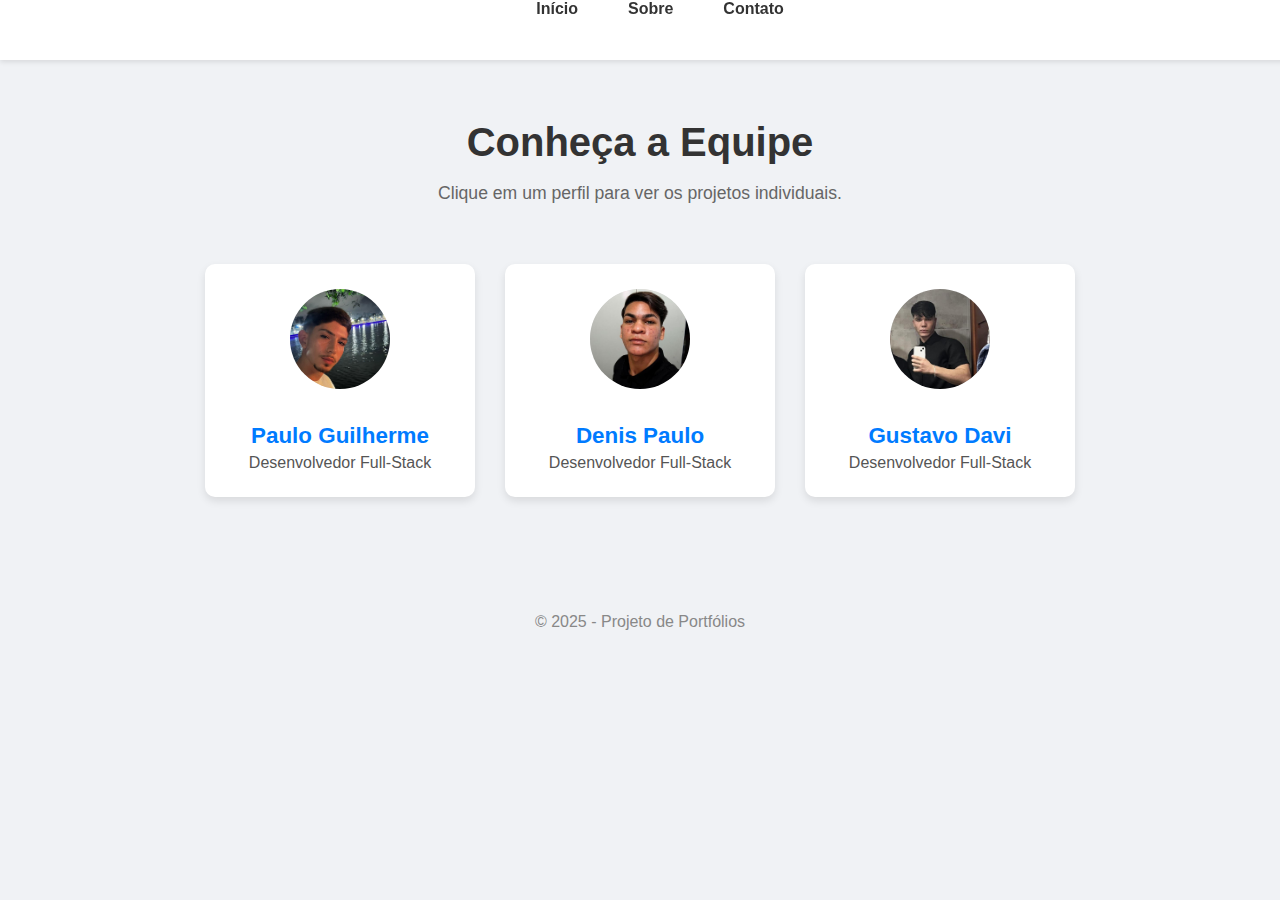
<file: index.html>
<!DOCTYPE html>
<html lang="pt-BR">
<head>
    <meta charset="UTF-8">
    <meta name="viewport" content="width=device-width, initial-scale=1.0">
    <title>Portfólio da Equipe</title>
    <link rel="stylesheet" href="style.css">
</head>
<body>
    <header>
        <nav>
            <ul>
                <li><a href="index.html">Início</a></li>
                <li><a href="pages/sobre.html">Sobre</a></li>
                <li><a href="pages/contato.html">Contato</a></li>
            </ul>
        </nav>
    </header>

    <main>
        <div class="page-title">
            <h1>Conheça a Equipe</h1>
            <p>Clique em um perfil para ver os projetos individuais.</p>
        </div>
        
        <section id="equipe">
            <!-- Paulo Guilherme -->
            <a href="pages/paulo-guilherme.html" class="perfil-link">
                <article class="perfil">
                    <img src="/pages/img/unnamed.jpg" alt="Foto do Paulo Guilherme">
                    <h2>Paulo Guilherme</h2>
                    <p>Desenvolvedor Full-Stack</p>
                </article>
            </a>

            <!-- Denis Paulo -->
            <a href="pages/denis-paulo.html" class="perfil-link">
                <article class="perfil">
                    <img src="/pages/img/djWagner.jpeg" alt="Foto do Denis Paulo">
                    <h2>Denis Paulo</h2>
                    <p>Desenvolvedor Full-Stack</p>
                </article>
            </a>

            <!-- Gustavo Davi -->
            <a href="pages/gustavo-davi.html" class="perfil-link">
                <article class="perfil">
                    <img src="/pages/img/paquita.jpeg" alt="Foto do Gustavo Davi">
                    <h2>Gustavo Davi</h2>
                    <p>Desenvolvedor Full-Stack</p>
                </article>
            </a>
        </section>

    </main>

    <footer>
        <p>&copy; 2025 - Projeto de Portfólios</p>
    </footer>

    <script src="/main.js"></script>
</body>
</html>
</file>
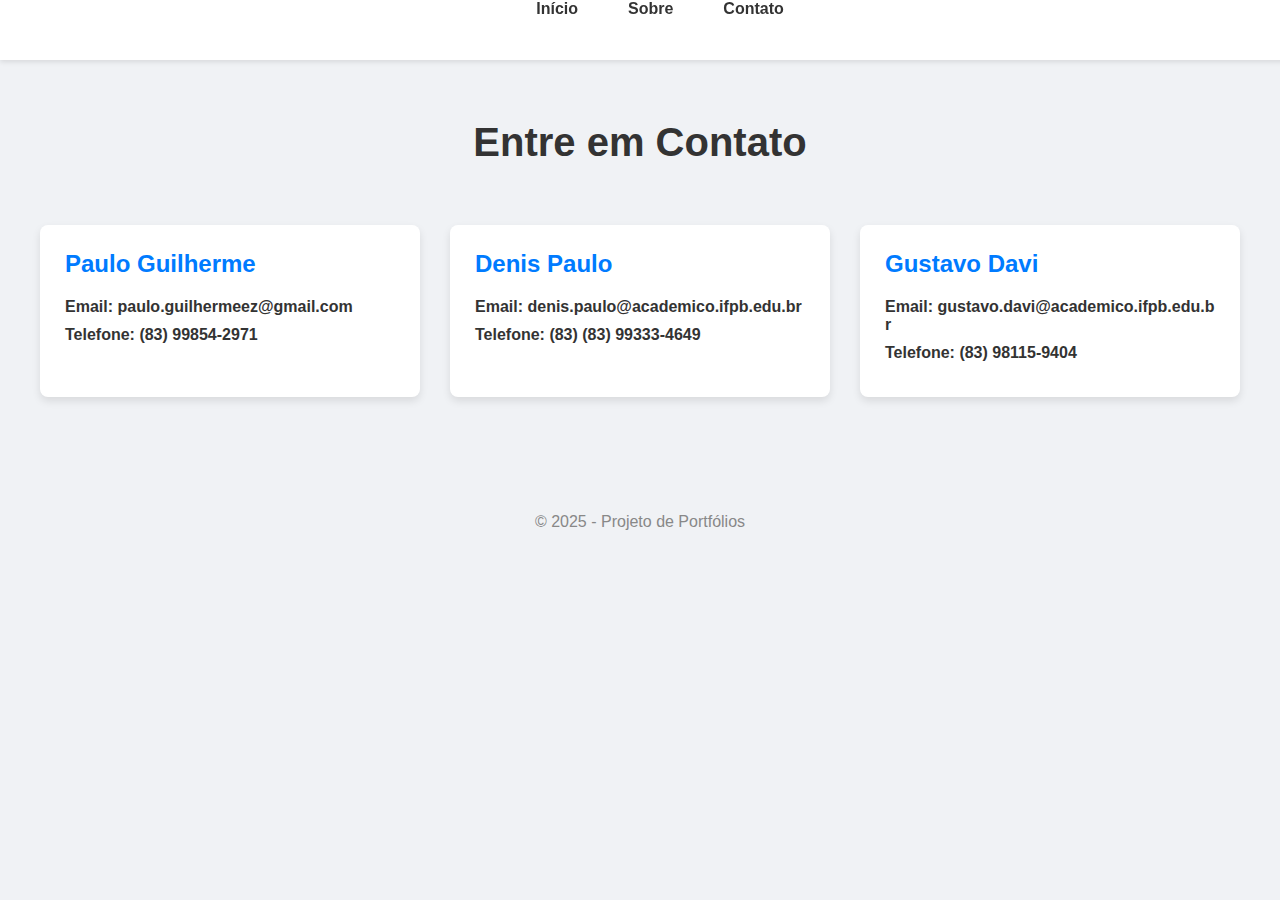
<file: pages/contato.html>
<!DOCTYPE html>
<html lang="pt-BR">
<head>
    <meta charset="UTF-8">
    <meta name="viewport" content="width=device-width, initial-scale=1.0">
    <title>Contato</title>
    <link rel="stylesheet" href="../style.css">
</head>
<body>
    <header>
        <nav>
            <ul>
                <li><a href="../index.html">Início</a></li>
                <li><a href="sobre.html">Sobre</a></li>
                <li><a href="contato.html">Contato</a></li>
            </ul>
        </nav>
    </header>

    <main>
        <div class="page-title">
            <h1>Entre em Contato</h1>
        </div>

        <section class="contact-grid">
            
            <article class="contact-card">
                <h2>Paulo Guilherme</h2>
                <p><strong>Email: paulo.guilhermeez@gmail.com</strong></p>
                <p><strong>Telefone: (83) 99854-2971</strong> </p>
            </article>

            
            <article class="contact-card">
                <h2>Denis Paulo</h2>
                <p><strong>Email: denis.paulo@academico.ifpb.edu.br</strong></p>
                <p><strong>Telefone: (83) (83) 99333-4649</strong></p>
            </article>

            
            <article class="contact-card">
                <h2>Gustavo Davi</h2>
                <p><strong>Email: gustavo.davi@academico.ifpb.edu.br</strong> </p>
                <p><strong>Telefone: (83) 98115-9404</strong></p>
            </article>
        </section>
    </main>

    <footer>
        <p>&copy; 2025 - Projeto de Portfólios</p>
    </footer>
</body>
</html>
</file>
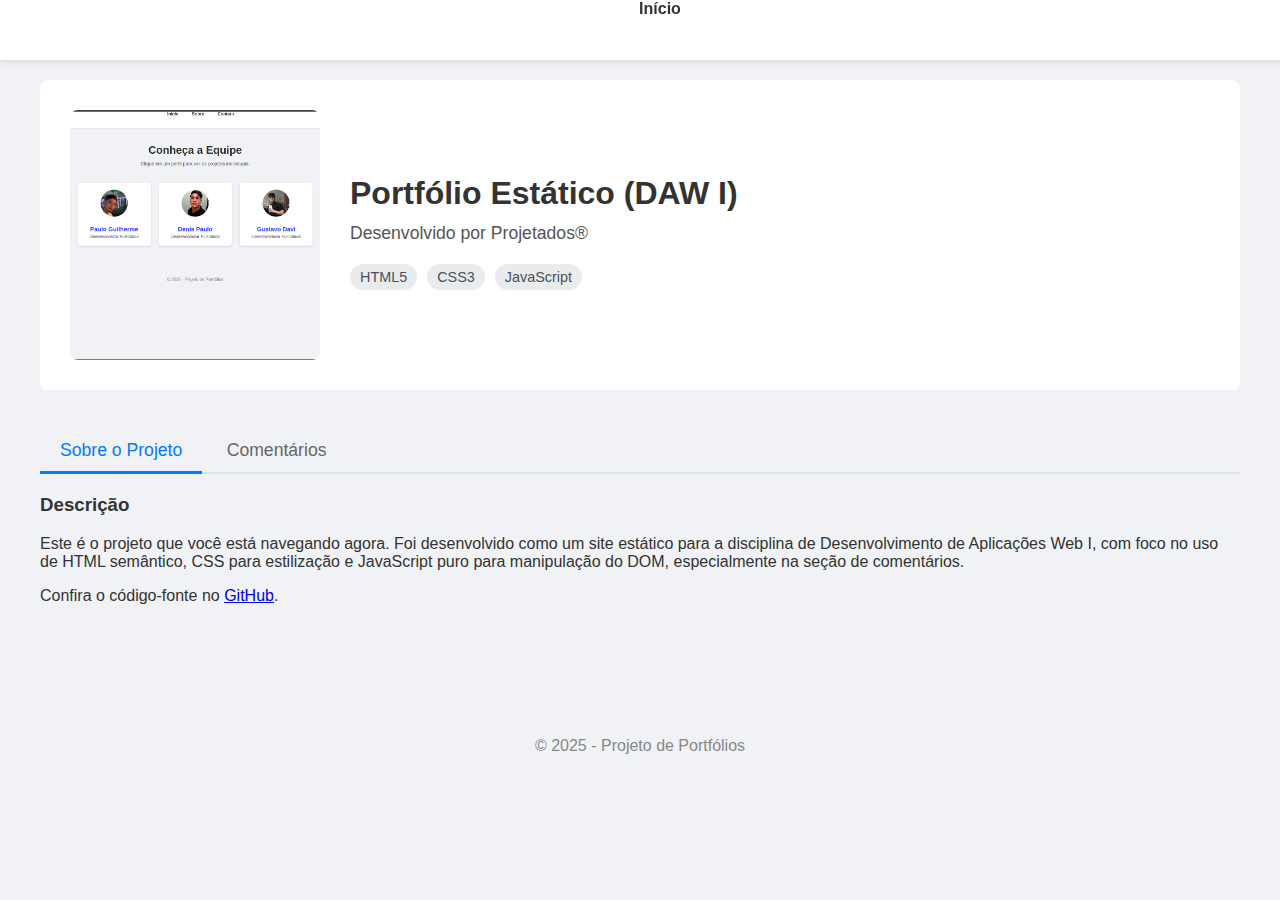
<file: pages/projeto-portfolio-estatico.html>
<!DOCTYPE html>
<html lang="pt-BR">
<head>
    <title>Projeto: Portfólio Estático</title>
    <link rel="stylesheet" href="../style.css">
</head>
<body>
    <header><nav><ul><li><a href="../index.html">Início</a></li></ul></nav></header>
    <main>
        <div class="projeto-detalhe">
            <img src="/pages/img/portestatic.png" alt="Capa do projeto Portfólio">
            <div class="projeto-detalhe-texto">
                <h1>Portfólio Estático (DAW I)</h1>
                <p class="projeto-criador">Desenvolvido por Projetados®</p>
                <div class="tags"><span>HTML5</span><span>CSS3</span><span>JavaScript</span></div>
            </div>
        </div>
        <div class="tabs-container">
            <div class="tab-nav">
                <button class="tab-button active" data-tab="sobre">Sobre o Projeto</button>
                <button class="tab-button" data-tab="comentarios">Comentários</button>
            </div>
            <div class="tab-content">
                <div id="sobre" class="tab-pane active">
                    <h3>Descrição</h3>
                    <p>Este é o projeto que você está navegando agora. Foi desenvolvido como um site estático para a disciplina de Desenvolvimento de Aplicações Web I, com foco no uso de HTML semântico, CSS para estilização e JavaScript puro para manipulação do DOM, especialmente na seção de comentários.</p>
                    <p>Confira o código-fonte no <a href="https://github.com/paulogx77/portfolioEstatico#" target="_blank">GitHub</a>.</p>
                </div>
                <div id="comentarios" class="tab-pane">
                   <form class="comentario-form">
                        <textarea placeholder="Deixe seu comentário..."></textarea>
                        <button type="submit">Comentar</button>
                    </form>
                </div>
            </div>
        </div>
    </main>
    <footer><p>&copy; 2025 - Projeto de Portfólios</p></footer>
    <script src="../main.js"></script>
</body>
</html>
</file>
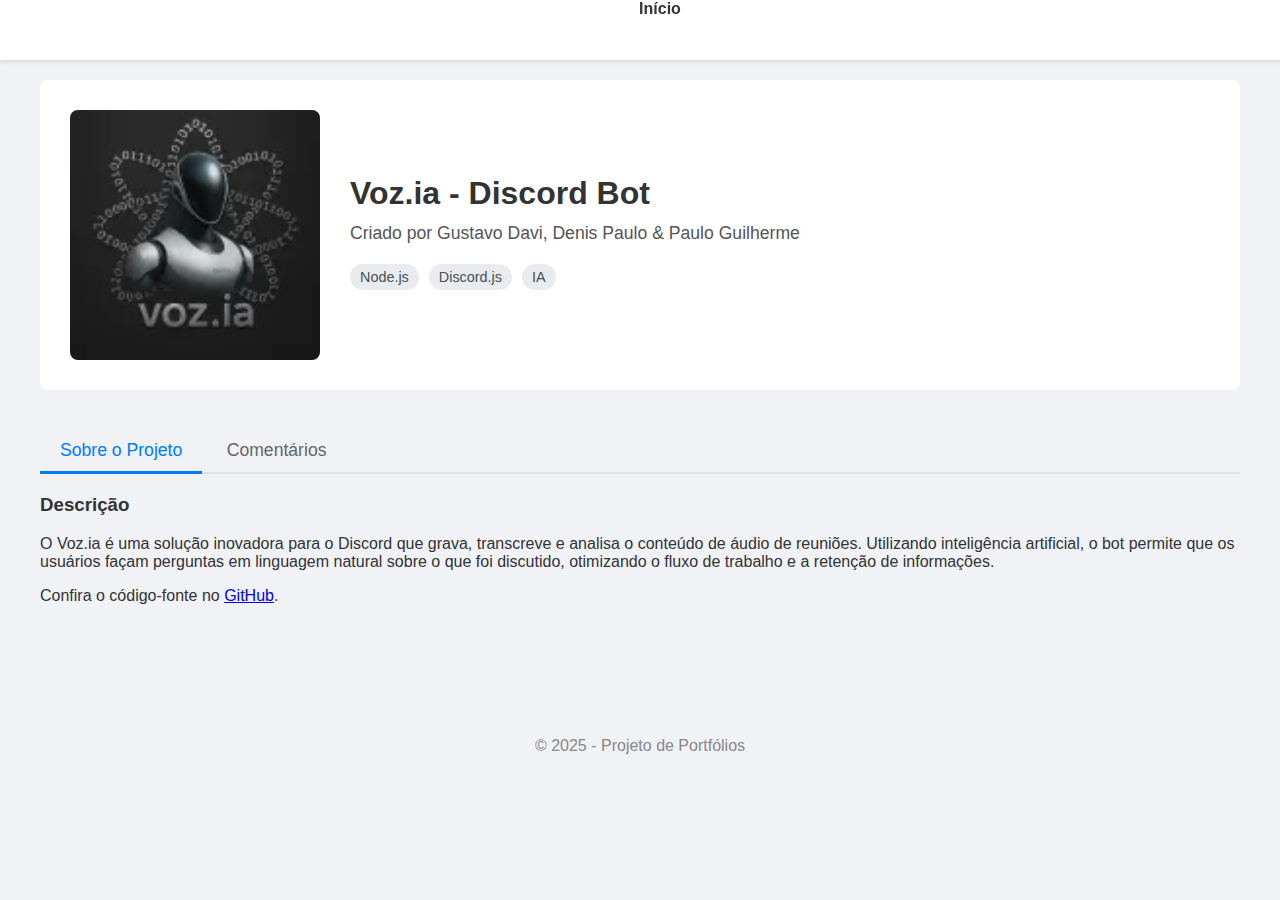
<file: pages/projeto-vozia.html>
<!DOCTYPE html>
<html lang="pt-BR">
<head>
    <title>Projeto: Voz.ia</title>
    <link rel="stylesheet" href="../style.css">
</head>
<body>
    <header><nav><ul><li><a href="../index.html">Início</a></li></ul></nav></header>
    <main>
        <div class="projeto-detalhe">
            <img src="/pages/img/vozia.webp" alt="Capa do projeto Voz.ia">
            <div class="projeto-detalhe-texto">
                <h1>Voz.ia - Discord Bot</h1>
                <p class="projeto-criador">Criado por Gustavo Davi, Denis Paulo & Paulo Guilherme</p>
                <div class="tags"><span>Node.js</span><span>Discord.js</span><span>IA</span></div>
            </div>
        </div>
        <div class="tabs-container">
            <div class="tab-nav">
                <button class="tab-button active" data-tab="sobre">Sobre o Projeto</button>
                <button class="tab-button" data-tab="comentarios">Comentários</button>
            </div>
            <div class="tab-content">
                <div id="sobre" class="tab-pane active">
                    <h3>Descrição</h3>
                    <p>O Voz.ia é uma solução inovadora para o Discord que grava, transcreve e analisa o conteúdo de áudio de reuniões. Utilizando inteligência artificial, o bot permite que os usuários façam perguntas em linguagem natural sobre o que foi discutido, otimizando o fluxo de trabalho e a retenção de informações.</p>
                    <p>Confira o código-fonte no <a href="https://github.com/gustavodcb/projeto-vozia" target="_blank">GitHub</a>.</p>
                </div>
                <div id="comentarios" class="tab-pane">
                   <form class="comentario-form">
                        <textarea placeholder="Deixe seu comentário..."></textarea>
                        <button type="submit">Comentar</button>
                    </form>
                </div>
            </div>
        </div>
    </main>
    <footer><p>&copy; 2025 - Projeto de Portfólios</p></footer>
    <script src="../main.js"></script>
</body>
</html>
</file>
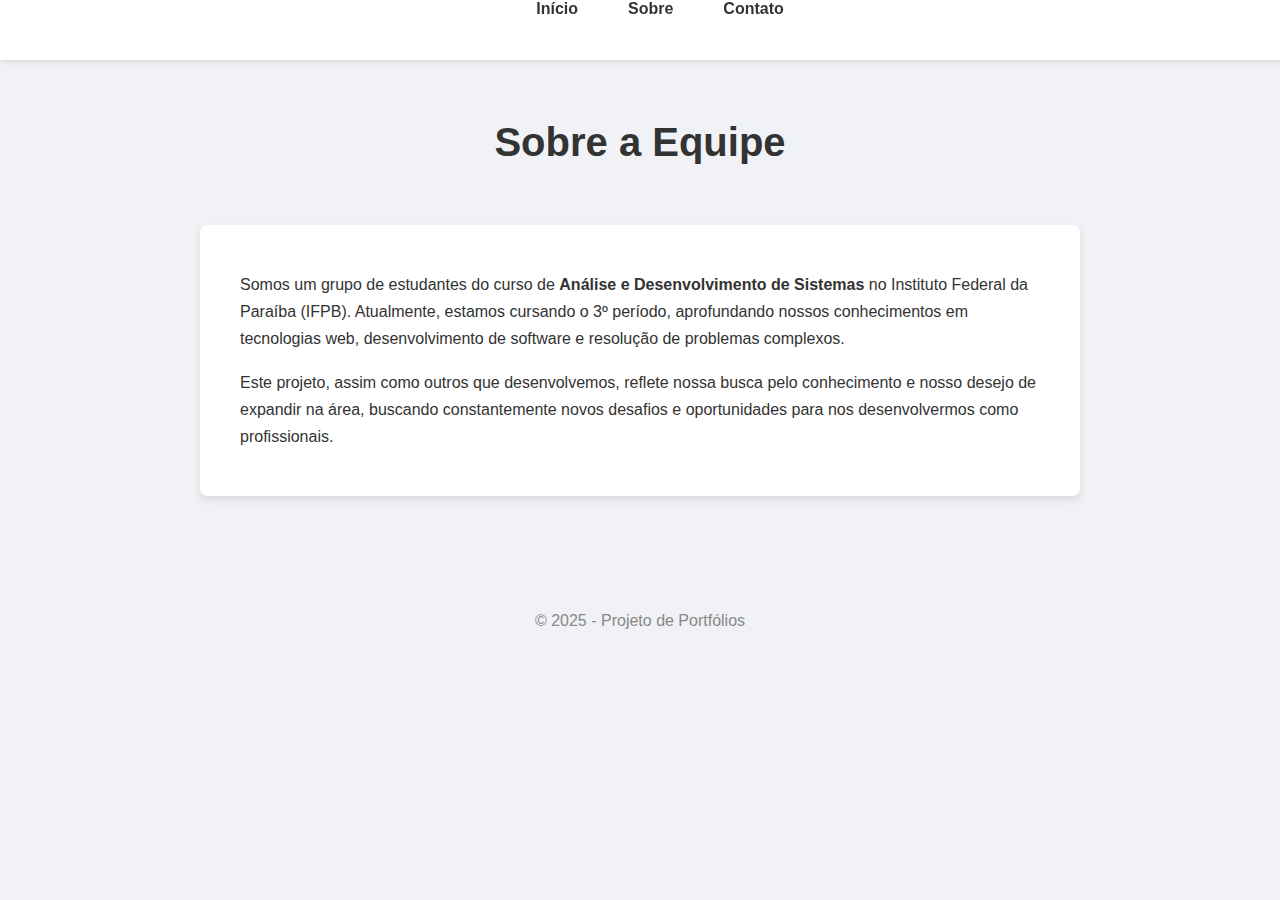
<file: pages/sobre.html>
<!DOCTYPE html>
<html lang="pt-BR">
<head>
    <meta charset="UTF-8">
    <meta name="viewport" content="width=device-width, initial-scale=1.0">
    <title>Sobre Nós</title>
    <!-- Caminho para o CSS a partir da pasta 'pages' -->
    <link rel="stylesheet" href="../style.css">
</head>
<body>
    <header>
        <nav>
            <ul>
                <li><a href="../index.html">Início</a></li>
                <li><a href="sobre.html">Sobre</a></li>
                <li><a href="contato.html">Contato</a></li>
            </ul>
        </nav>
    </header>

    <main>
        <div class="page-title">
            <h1>Sobre a Equipe</h1>
        </div>

        <div class="content-box">
            <p>
                Somos um grupo de estudantes do curso de <strong>Análise e Desenvolvimento de Sistemas</strong> no Instituto Federal da Paraíba (IFPB). Atualmente, estamos cursando o 3º período, aprofundando nossos conhecimentos em tecnologias web, desenvolvimento de software e resolução de problemas complexos.
            </p>
            <p>
                Este projeto, assim como outros que desenvolvemos, reflete nossa busca pelo conhecimento e nosso desejo de expandir na área, buscando constantemente novos desafios e oportunidades para nos desenvolvermos como profissionais.
            </p>
        </div>
    </main>

    <footer>
        <p>&copy; 2025 - Projeto de Portfólios</p>
    </footer>
</body>
</html>
</file>
<file: style.css>
/* style.css (Versão Final com Páginas Sobre e Contato) */

/* --- Estilos Globais --- */
body {
    font-family: -apple-system, BlinkMacSystemFont, "Segoe UI", Roboto, Helvetica, Arial, sans-serif;
    background-color: #f0f2f5;
    color: #333;
    margin: 0;
    padding-top: 60px; 
}

/* --- Header e Navegação Fixa --- */
header {
    background-color: white;
    box-shadow: 0 2px 5px rgba(0, 0, 0, 0.1);
    height: 60px;
    padding: 0 20px;
    position: fixed; 
    top: 0;
    left: 0;
    width: 100%;
    z-index: 1000;
}

nav ul {
    list-style: none;
    margin: 0;
    padding: 0;
    display: flex;
    justify-content: center;
    align-items: center;
    height: 100%;
}

nav li {
    margin: 0 15px;
}

nav a {
    text-decoration: none;
    color: #333;
    font-weight: bold;
    font-size: 1rem;
    padding: 0 10px;
    display: flex;
    align-items: center;
    height: 100%;
    transition: color 0.3s ease;
}

nav a:hover {
    color: #007BFF;
}

/* --- Conteúdo Principal e Títulos --- */
main {
    max-width: 1200px;
    margin: 0 auto;
    padding: 20px;
}

.page-title {
    text-align: center;
    margin-top: 40px;
    margin-bottom: 60px;
}

.page-title h1 {
    font-size: 2.5rem;
    margin-bottom: 8px;
}

.page-title p {
    font-size: 1.1rem;
    color: #666;
}

/* --- Seção da Equipe (Página Inicial) --- */
#equipe {
    display: flex;
    justify-content: center;
    flex-wrap: wrap;
    gap: 30px;
}

.perfil-link {
    text-decoration: none;
}

.perfil {
    background-color: white;
    border-radius: 10px;
    box-shadow: 0 4px 8px rgba(0, 0, 0, 0.1);
    padding: 25px;
    text-align: center;
    width: 220px;
    transition: transform 0.3s ease, box-shadow 0.3s ease;
    cursor: pointer;
}

.perfil:hover {
    transform: translateY(-5px);
    box-shadow: 0 8px 16px rgba(0, 0, 0, 0.15);
}

.perfil img {
    width: 100px;
    height: 100px;
    border-radius: 50%;
    background-color: #e0e0e0;
    margin-bottom: 20px;
    object-fit: cover;
}

.perfil h2 {
    margin: 10px 0 5px 0;
    font-size: 1.4rem;
    color: #007BFF;
}

.perfil p {
    margin: 0;
    font-size: 1rem;
    color: #555;
}

#cadastro {
    text-align: center;
    margin-top: 50px;
}

#cadastro button {
    padding: 12px 25px;
    font-size: 1rem;
    font-weight: bold;
    color: white;
    background-color: #00c853; /* Cor verde mais vibrante */
    border: none;
    border-radius: 5px;
    cursor: pointer;
    transition: background-color 0.3s ease;
}

#cadastro button:hover {
    background-color: #009624;
}

/* --- Rodapé --- */
footer {
    padding: 20px;
    margin-top: 60px;
    color: #888;
    text-align: center;
}

/* ===== ESTILOS PARA AS PÁGINAS NOVAS (SOBRE E CONTATO) ===== */

/* Caixa de conteúdo para a página "Sobre" */
.content-box {
    background-color: white;
    padding: 30px 40px;
    border-radius: 8px;
    box-shadow: 0 4px 8px rgba(0, 0, 0, 0.1);
    max-width: 800px;
    margin: 0 auto; /* Centraliza a caixa */
    line-height: 1.7; /* Melhora a legibilidade */
}

/* Grade de cards para a página "Contato" */
.contact-grid {
    display: grid;
    grid-template-columns: repeat(auto-fill, minmax(300px, 1fr));
    gap: 30px;
}

.contact-card {
    background-color: white;
    padding: 25px;
    border-radius: 8px;
    box-shadow: 0 4px 8px rgba(0, 0, 0, 0.1);
}

.contact-card h2 {
    margin-top: 0;
    color: #007BFF;
}

.contact-card p {
    margin: 10px 0;
    word-break: break-all; /* Garante que emails longos não quebrem o layout */
}


/* ===== ESTILOS PARA AS PÁGINAS DE PERFIL E PROJETO ===== */
/* (Estes estilos permanecem os mesmos) */

.perfil-cabecalho {
    text-align: center;
    margin-bottom: 60px;
}
.perfil-cabecalho img {
    width: 150px;
    height: 150px;
    border-radius: 50%;
    object-fit: cover;
    margin-bottom: 20px;
    border: 5px solid white;
    box-shadow: 0 4px 10px rgba(0, 0, 0, 0.15);
}
.perfil-cabecalho h1 {
    font-size: 2.2rem;
    margin-bottom: 10px;
}
.perfil-cabecalho p {
    font-size: 1.1rem;
    color: #666;
    max-width: 600px;
    margin: 0 auto;
}
#projetos-grid {
    display: grid;
    grid-template-columns: repeat(auto-fill, minmax(300px, 1fr));
    gap: 30px;
}
.projeto-card {
    background-color: white;
    border-radius: 8px;
    overflow: hidden;
    box-shadow: 0 4px 8px rgba(0, 0, 0, 0.1);
    transition: transform 0.3s ease, box-shadow 0.3s ease;
}
.projeto-card:hover {
    transform: translateY(-5px);
    box-shadow: 0 8px 16px rgba(0, 0, 0, 0.15);
}
.projeto-card a {
    text-decoration: none;
    color: inherit;
    display: block;
}
.projeto-card img {
    width: 100%;
    height: 200px;
    object-fit: cover;
    background-color: #e0e0e0;
}
.projeto-info {
    padding: 20px;
}
.projeto-info h2 {
    margin-top: 0;
    margin-bottom: 10px;
}
.projeto-info p {
    margin: 0;
    color: #555;
}
.projeto-detalhe {
    display: flex;
    flex-wrap: wrap;
    align-items: center;
    gap: 30px;
    background-color: white;
    padding: 30px;
    border-radius: 8px;
    margin-bottom: 40px;
}
.projeto-detalhe img {
    width: 250px;
    height: 250px;
    object-fit: cover;
    border-radius: 8px;
    background-color: #e0e0e0;
}
.projeto-detalhe-texto h1 {
    margin-top: 0;
}
.projeto-criador {
    font-size: 1.1rem;
    color: #555;
    margin-top: -10px;
}
.projeto-criador a {
    color: #007BFF;
    text-decoration: none;
    font-weight: bold;
}
.tags {
    margin-top: 20px;
}
.tags span {
    display: inline-block;
    background-color: #e9ecef;
    color: #495057;
    padding: 5px 10px;
    border-radius: 15px;
    font-size: 0.9rem;
    margin-right: 10px;
    margin-bottom: 5px;
}
.tab-nav {
    border-bottom: 2px solid #dee2e6;
    margin-bottom: 20px;
}
.tab-button {
    padding: 10px 20px;
    border: none;
    background-color: transparent;
    cursor: pointer;
    font-size: 1.1rem;
    color: #666;
    border-bottom: 3px solid transparent;
    transition: all 0.2s ease;
    margin-bottom: -2px;
}
.tab-button:hover {
    color: #007BFF;
}
.tab-button.active {
    color: #007BFF;
    border-bottom-color: #007BFF;
}
.tab-pane {
    display: none;
}
.tab-pane.active {
    display: block;
}
.comentario {
    background-color: #f8f9fa;
    padding: 15px;
    border-radius: 5px;
    margin-bottom: 15px;
    border: 1px solid #e9ecef;
}
.comentario small {
    color: #007BFF;
    font-weight: bold;
    cursor: pointer;
}
.comentario-form textarea {
    width: 100%;
    box-sizing: border-box;
    min-height: 80px;
    padding: 10px;
    border: 1px solid #ccc;
    border-radius: 5px;
    margin-bottom: 10px;
    font-family: inherit;
    font-size: 1rem;
}
.comentario-form button {
    padding: 10px 20px;
    background-color: #007BFF;
    color: white;
    border: none;
    border-radius: 5px;
    cursor: pointer;
    font-weight: bold;
    font-size: 1rem;
    transition: background-color 0.2s ease;
}
.comentario-form button:hover {
    background-color: #0056b3;
}
</file>
